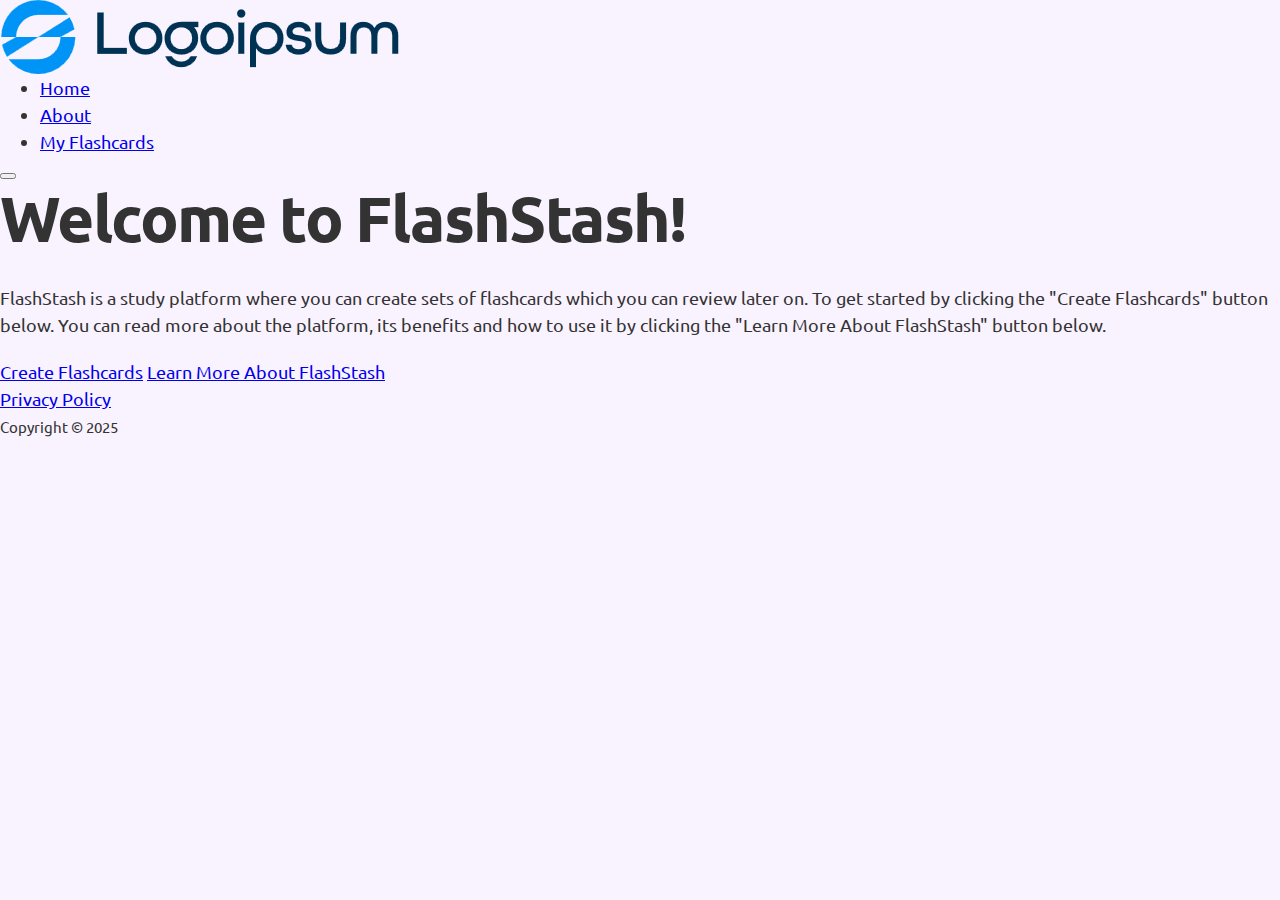
<file: index.html>
<!DOCTYPE html>
<html lang="en">
	<head>
		<meta http-equiv="Content-Type" content="text/html; charset=utf-8">
		<meta name="viewport" content="width=device-width, initial-scale=1.0">
		<title>FlashStash | Flashcard study platform</title>
		<meta name="description" content="FlashStash is a study platform where you can create sets of flashcards which you can review later on.">

		<!-- Stylesheets -->
		<link rel="preconnect" href="https://fonts.googleapis.com">
		<link rel="preconnect" href="https://fonts.gstatic.com" crossorigin>
		<link href="https://fonts.googleapis.com/css2?family=Ubuntu:ital,wght@0,300;0,400;0,500;0,700;1,300;1,400;1,500;1,700&display=swap" rel="stylesheet">
		<link rel="stylesheet" type="text/css" href="vendor/fontawesome-free-7.1.0-web/css/all.min.css">
		<link rel="stylesheet" type="text/css" href="css/reset.css">
		<link rel="stylesheet" type="text/css" href="css/styles.css">
	</head>
	<body>
		<header>
			<img src="images/logo-placeholder.png" alt="FlashStash Logo">

			<nav>
				<ul id="navigation-menu">
					<li><a href="/">Home</a></li>
					<li><a href="/about.html">About</a></li>
					<li><a href="/flashcards.html">My Flashcards</a></li>
				</ul>

				<!-- This button will function once I work on the JS code of my website. It is intended to toggle the navigation menu on mobile devices. -->
				<button type="button" aria-label="Show Navigation Menu" aria-controls="navigation-menu" aria-expanded="true">
					<span></span>
					<span></span>
					<span></span>
				</button>
			</nav>
		</header>

		<main>
			<header>
				<h1>Welcome to FlashStash!</h1>
				<p>FlashStash is a study platform where you can create sets of flashcards which you can review later on. To get started by clicking the "Create Flashcards" button below. You can read more about the platform, its benefits and how to use it by clicking the "Learn More About FlashStash" button below.</p>
				<div>
					<a href="/flashcards.html" class="button button-large">Create Flashcards</a>
					<a href="/about.html" class="button button-secondary button-large">Learn More About FlashStash</a>
				</div>
			</header>
		</main>

		<footer>
			<a href="/privacy-policy.html">Privacy Policy</a>
			<p><small>Copyright &copy; 2025</small></p>
		</footer>
	</body>
</html>
</file>
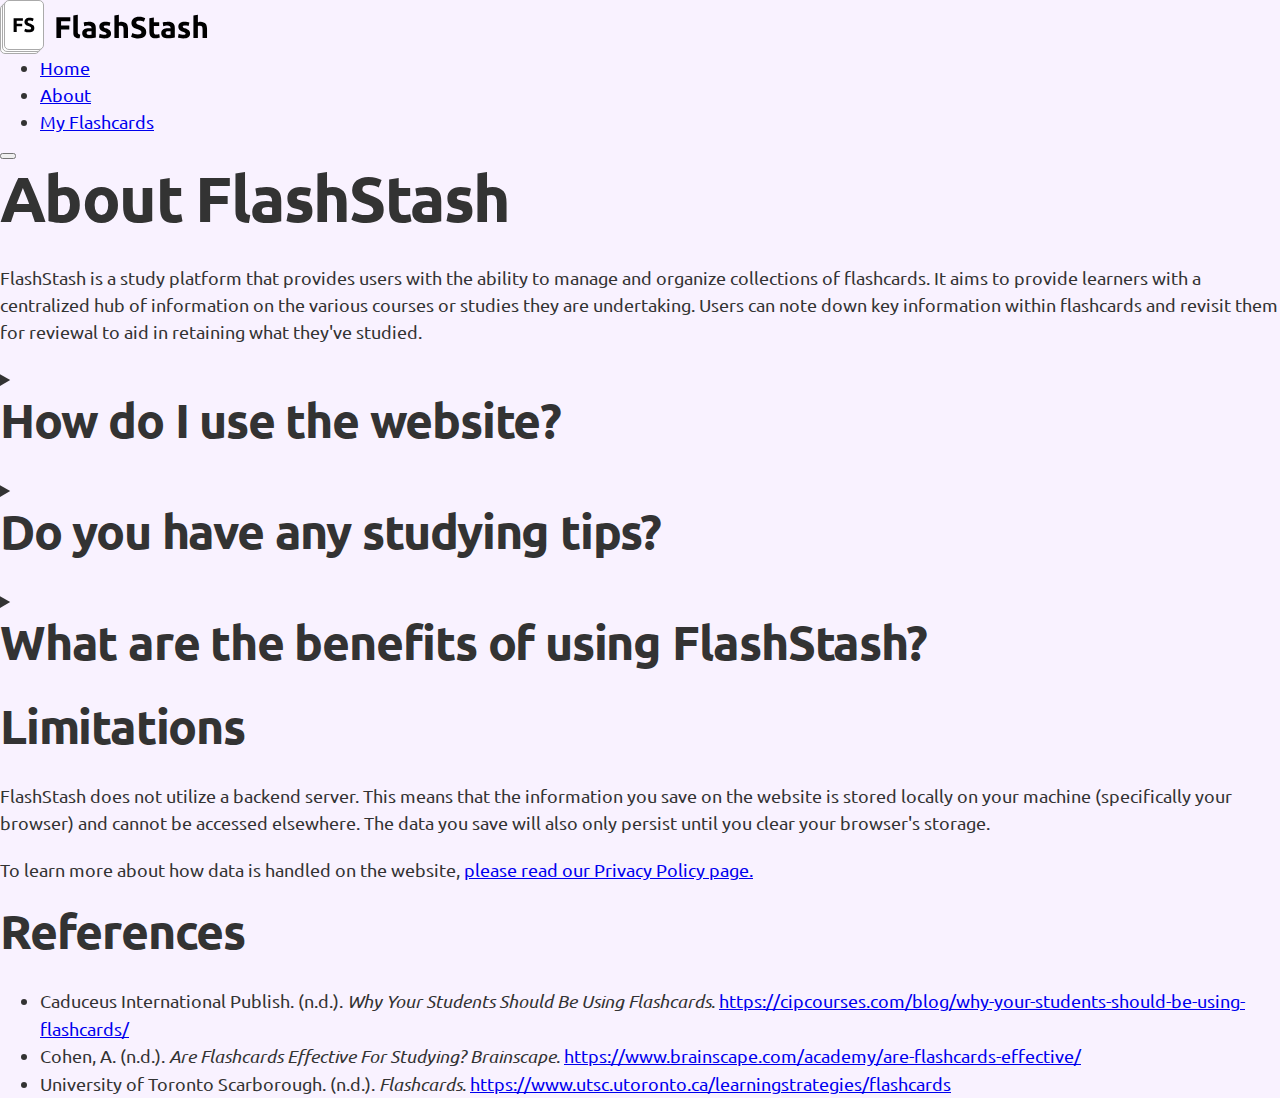
<file: about.html>
<!DOCTYPE html>
<html lang="en">
	<head>
		<meta http-equiv="Content-Type" content="text/html; charset=utf-8">
		<meta name="viewport" content="width=device-width, initial-scale=1.0">
		<title>FlashStash | About FlashStash</title>
		<meta name="description" content="FlashStash is a study platform where you can create sets of flashcards which you can review later on.">
		<link rel="icon" type="image/x-icon" href="images/favicon.ico">

		<!-- Stylesheets -->
		<link rel="preconnect" href="https://fonts.googleapis.com">
		<link rel="preconnect" href="https://fonts.gstatic.com" crossorigin>
		<link href="https://fonts.googleapis.com/css2?family=Ubuntu:ital,wght@0,300;0,400;0,500;0,700;1,300;1,400;1,500;1,700&display=swap" rel="stylesheet">
		<link rel="stylesheet" type="text/css" href="vendor/fontawesome-free-7.1.0-web/css/all.min.css">
		<link rel="stylesheet" type="text/css" href="css/reset.css">
		<link rel="stylesheet" type="text/css" href="css/styles.css">
	</head>
	<body>
		<header id="navigation-bar">
			<img class="site-logo" src="images/logo.svg" alt="FlashStash Logo">

			<nav id="site-navigation">
				<ul id="navigation-menu">
					<li><a href="/">Home</a></li>
					<li class="active"><a href="/about.html">About</a></li>
					<li><a href="/flashcards.html">My Flashcards</a></li>
				</ul>

				<!-- This button will function once I work on the JS code of my website. It is intended to toggle the navigation menu on mobile devices. -->
				<button id="navigation-toggle" type="button" aria-label="Show Navigation Menu" aria-controls="navigation-menu" aria-expanded="true">
					<span></span>
					<span></span>
					<span></span>
				</button>
			</nav>
		</header>

		<main>
			<section>
				<h1>About FlashStash</h1>
				<p>FlashStash is a study platform that provides users with the ability to manage and organize collections of flashcards. It aims to provide learners with a centralized hub of information on the various courses or studies they are undertaking. Users can note down key information within flashcards and revisit them for reviewal to aid in retaining what they've studied.</p>

				<details>
					<summary><h2>How do I use the website?</h2></summary>
					<p>To get started, <a href="/flashcards.html" target="_blank">go to the "My Flashcards" page</a> and create your first flashcard set. A flashcard set is effectively a category in which you can place flashcards under. This helps keep your flashcards organized. Once you've created a set, you can click the set and start creating flashcards within the set. You will be prompted to enter a question or a term. The question/term you enter will be saved and will be displayed on the front side of the flashcard. Next, you will be prompted to enter the answer or definition to the respective question or term you entered. The answer/definition you enter will be displayed on the back side of the flashcard.</p>
					<p>After you've created your flashcards, you can utilize your flashcards to recap what you've studied. You can quiz yourself by attempting to answer the question or define the term presented on a given flashcard. You can then verify if you answered correctly by flipping the flashcard to its back side (clicking on a flashcard flips it to its opposite side).</p>
				</details>

				<details>
					<summary><h2>Do you have any studying tips?</h2></summary>

					<h3>Be Organized</h3>
					<p>We recommend being as organized as possible with your flashcards. Label your flashcard sets appropriately. You can also add tags to your flashcards to further categorize them. For example, you can choose to create individual flashcard sets for every course you are taking. Then, use the unit numbers or topics in the course as tags for the flashcards under that given course.</p>

					<h3>Keep It Concise</h3>
					<p>Keep the information you store in flashcards concise. This helps you focus on the most important information or key concepts. If the topic is too difficult, you can optionally add hints in the frontside of your flashcards (University of Toronto Scarborough, n.d.).</p>

					<h3>Actively Recall</h3>
					<p>Instead of memorizing the information or answers, try to digest the underlying concept and explain it in your own words. This promotes active learning and helps you retain the information better (Cohen, n.d.).</p>
				</details>

				<details>
					<summary><h2>What are the benefits of using FlashStash?</h2></summary>

					<h3>Availability</h3>
					<p>You can access our website on any device that has a web browser (keep in mind that the flashcards you create are stored locally on your device).</p>

					<h3>Simplicity</h3>
					<p>Our platform is easy to use and doesn't overwhelm you with complex features. You can get started immediately without having to create an account.</p>

					<h3>Free</h3>
					<p>Our service is available to you at no cost.</p>

					<h3>Advantages of Flashcards</h3>
					<p>According to Caduceus International Publish (n.d.), studying with flashcards also provides the following benefits:</p>
					<ul>
						<li>Efficiency - the conciseness of information in flashcards prevents fatigue and aids your memory.</li>
						<li>Customizability - you can tailor the information on flashcards however you like.</li>
						<li>Versatility - you can create flashcards about any topic of your choice.</li>
					</ul>
				</details>

				<h2>Limitations</h2>
				<p>FlashStash does not utilize a backend server. This means that the information you save on the website is stored locally on your machine (specifically your browser) and cannot be accessed elsewhere. The data you save will also only persist until you clear your browser's storage.</p>
				<p>To learn more about how data is handled on the website, <a href="/privacy-policy.html">please read our Privacy Policy page.</a></p>

				<h2>References</h2>
				<ul>
					<li>Caduceus International Publish. (n.d.). <cite>Why Your Students Should Be Using Flashcards</cite>. <a href="https://cipcourses.com/blog/why-your-students-should-be-using-flashcards/" target="_blank">https://cipcourses.com/blog/why-your-students-should-be-using-flashcards/</a></li>
					<li>Cohen, A. (n.d.). <cite>Are Flashcards Effective For Studying? Brainscape</cite>. <a href="https://www.brainscape.com/academy/are-flashcards-effective/" target="_blank">https://www.brainscape.com/academy/are-flashcards-effective/</a></li>
					<li>University of Toronto Scarborough. (n.d.). <cite>Flashcards</cite>. <a href="https://www.utsc.utoronto.ca/learningstrategies/flashcards" target="_blank">https://www.utsc.utoronto.ca/learningstrategies/flashcards</a></li>
				</ul>
			</section>
		</main>
	</body>
</html>
</file>
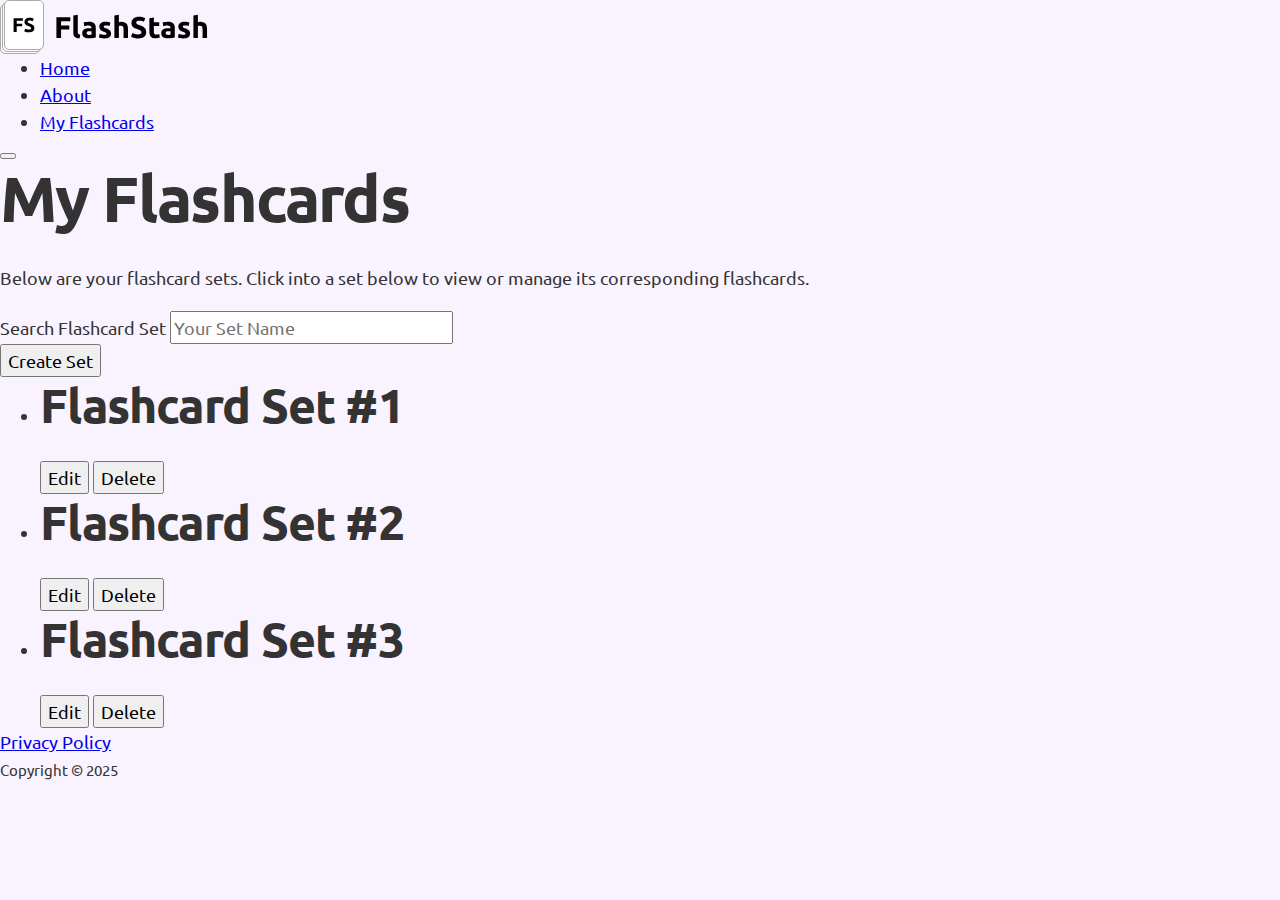
<file: flashcards.html>
<!DOCTYPE html>
<html lang="en">
	<head>
		<meta http-equiv="Content-Type" content="text/html; charset=utf-8">
		<meta name="viewport" content="width=device-width, initial-scale=1.0">
		<title>FlashStash | My Flashcards</title>
		<meta name="description" content="Manage or view your collection of flashcards on this page. Clicking on a flashcard set will display its corresponding flashcards.">
		<link rel="icon" type="image/x-icon" href="images/favicon.ico">

		<!-- Stylesheets -->
		<link rel="preconnect" href="https://fonts.googleapis.com">
		<link rel="preconnect" href="https://fonts.gstatic.com" crossorigin>
		<link href="https://fonts.googleapis.com/css2?family=Ubuntu:ital,wght@0,300;0,400;0,500;0,700;1,300;1,400;1,500;1,700&display=swap" rel="stylesheet">
		<link rel="stylesheet" type="text/css" href="vendor/fontawesome-free-7.1.0-web/css/all.min.css">
		<link rel="stylesheet" type="text/css" href="css/reset.css">
		<link rel="stylesheet" type="text/css" href="css/styles.css">
	</head>
	<body>
		<header>
			<img src="images/logo.svg" alt="FlashStash Logo">

			<nav>
				<ul id="navigation-menu">
					<li><a href="/">Home</a></li>
					<li><a href="/about.html">About</a></li>
					<li><a href="/flashcards.html">My Flashcards</a></li>
				</ul>

				<!-- This button will function once I work on the JS code of my website. It is intended to toggle the navigation menu on mobile devices. -->
				<button type="button" aria-label="Show Navigation Menu" aria-controls="navigation-menu" aria-expanded="true">
					<span></span>
					<span></span>
					<span></span>
				</button>
			</nav>
		</header>

		<main>
			<!-- Flashcard Sets View (Default View) -->
			<!-- This is the default view the user sees when they land on this page. Once I work on the JS code of the website, the user can click into a flashcard set and the page will switch to the Individual Flashcard Set view. -->
			<section id="flashcards-section">
				<h1>My Flashcards</h1>
				<p>Below are your flashcard sets. Click into a set below to view or manage its corresponding flashcards.</p>
				<div>
					<form id="sets-search-form" method="get">
						<label for="sets-search-keywords">Search Flashcard Set</label>
						<input id="sets-search-keywords" name="search" type="text" placeholder="Your Set Name">
					</form>

					<!-- This will open the dialog element when clicked once I work on the JS code of the website -->
					<button type="button">Create Set</button>
				</div>

				<!-- This dialog will function as intended once I work on the JS code of the website -->
				<dialog id="add-set-dialog" aria-labelledby="add-set-dialog-title">
					<button type="button" class="dialog-close-button">Close</button>

					<h2 id="add-set-dialog-title">Create Set</h2>
					<form id="add-set-form" method="dialog">
						<div class="form-control">
							<label for="add-set-name">Set Name</label>
							<input id="add-set-name" name="name" type="text" placeholder="Your Set Name" required autofocus>
						</div>

						<div class="form-buttons">
							<button type="submit" class="button">Create Set</button>
						</div>
					</form>
				</dialog>

				<!-- Once I work on the JS code of the website, this unordered list will load the flashcard sets from the local storage instead of containing hard-coded sets. -->
				<ul id="flashcard-sets">
					<li>
						<h2>Flashcard Set #1</h2>
						<!-- This buttons will function as indicated by their labels once I work on the JS code of the website. -->
						<div>
							<button type="button" aria-label="Edit Flashcard Set #1">Edit</button>
							<button type="button" aria-label="Edit Flashcard Set #1">Delete</button>
						</div>
					</li>

					<li>
						<h2>Flashcard Set #2</h2>
						<!-- This buttons will function as indicated by their labels once I work on the JS code of the website. -->
						<div>
							<button type="button" aria-label="Edit Flashcard Set #2">Edit</button>
							<button type="button" aria-label="Edit Flashcard Set #2">Delete</button>
						</div>
					</li>

					<li>
						<h2>Flashcard Set #3</h2>
						<!-- This buttons will function as indicated by their labels once I work on the JS code of the website. -->
						<div>
							<button type="button" aria-label="Edit Flashcard Set #3">Edit</button>
							<button type="button" aria-label="Edit Flashcard Set #3">Delete</button>
						</div>
					</li>
				</ul>

				<!-- This dialog will function as intended once I work on the JS code of the website -->
				<dialog id="edit-set-dialog" aria-labelledby="edit-set-dialog-title">
					<button type="button" class="dialog-close-button">Close</button>

					<h2 id="edit-set-dialog-title">Edit Set</h2>
					<form id="edit-set-form" method="dialog">
						<div class="form-control">
							<label for="edit-set-name">Set Name</label>
							<input id="edit-set-name" name="name" type="text" placeholder="Your Set Name" value="Flashcard Set #1" required autofocus>
						</div>

						<div class="form-buttons">
							<button type="submit" class="button">Save Changes</button>
						</div>
					</form>
				</dialog>

				<!-- This dialog will function as intended once I work on the JS code of the website -->
				<dialog id="delete-set-dialog" aria-labelledby="delete-set-dialog-title">
					<button type="button" class="dialog-close-button">Close</button>

					<h2 id="delete-set-dialog-title">Delete Set</h2>
					<form id="delete-set-form" method="dialog">
						<label>Are you sure you want to delete this set? This action cannot be reverted.</label>

						<div class="form-buttons">
							<button type="submit" class="button">Confirm</button>
							<button type="button" class="button button-secondary">Cancel</button>
						</div>
					</form>
				</dialog>
			</section>

			<!-- This template contains the contents of the "Individual Set" view and is intended to replace the contents of the #flashcards-section when a user clicks a set. This will also require JS code to work as intended. -->
			<template id="flashcards-view-template">
				<h1 id="flashcard-set-name">Set Name</h1>
				<div>
					<form id="cards-search-form" method="get">
						<label for="cards-search-keywords">Search for a Flashcard</label>
						<input id="cards-search-keywords" name="search" type="text" placeholder="Search keywords">
					</form>

					<!-- This will open the dialog element below when clicked once I work on the JS code of the website -->
					<button type="button" class="button">Add Flashcard</button>
				</div>

				<!-- This dialog will function as intended once I work on the JS code of the website -->
				<dialog id="add-flashcard-dialog" aria-labelledby="add-flashcard-dialog-title">
					<button type="button" class="dialog-close-button">Close</button>

					<h2 id="add-flashcard-dialog-title">Add Flashcard</h2>
					<form id="add-card-form" method="dialog">
						<div class="form-control">
							<label for="add-card-question">Question/Term</label>
							<input id="add-card-question" name="question" type="text" placeholder="What is FlashStash?" required autofocus>
						</div>

						<div class="form-control">
							<label for="add-card-answer">Answer/Definition</label>
							<input id="add-card-answer" name="answer" type="text" placeholder="FlashStash is a study platform that allows users to manage their own flashcards." required autofocus>
						</div>

						<div class="form-buttons">
							<button type="submit" class="button">Add Flashcard</button>
						</div>
					</form>
				</dialog>

				<!-- Once I work on the JS code of the website, this unordered list will load the flashcards from the local storage instead of containing hard-coded sets. -->
				<ul id="flashcards">
					<li>
						<dl>
							<dt>Flashcard #1 Question</dt>
							<dd aria-hidden="true">Answer to Flashcard #1 Question</dd>
						</dl>

						<!-- This is intended to be an element that fills up the entire card and will toggle the card once I work on the JS code of the website -->
						<button aria-label="Show Answer" aria-pressed="false"></button>

						<!-- This buttons will function as indicated by their labels once I work on the JS code of the website -->
						<div>
							<button type="button" aria-label="Edit Flashcard Set #1">Edit</button>
							<button type="button" aria-label="Edit Flashcard Set #1">Delete</button>
						</div>
					</li>

					<li>
						<dl>
							<dt>Flashcard #2 Question</dt>
							<dd aria-hidden="true">Answer to Flashcard #2 Question</dd>
						</dl>

						<!-- This is intended to be an element that fills up the entire card and will toggle the card once I work on the JS code of the website -->
						<button aria-label="Show Answer" aria-pressed="false"></button>

						<!-- This buttons will function as indicated by their labels once I work on the JS code of the website -->
						<div>
							<button type="button" aria-label="Edit Flashcard Set #2">Edit</button>
							<button type="button" aria-label="Edit Flashcard Set #2">Delete</button>
						</div>
					</li>

					<li>
						<dl>
							<dt>Flashcard #3 Question</dt>
							<dd aria-hidden="true">Answer to Flashcard #3 Question</dd>
						</dl>

						<!-- This is intended to be an element that fills up the entire card and will toggle the card once I work on the JS code of the website -->
						<button aria-label="Show Answer" aria-pressed="false"></button>

						<!-- This buttons will function as indicated by their labels once I work on the JS code of the website -->
						<div>
							<button type="button" aria-label="Edit Flashcard Set #3">Edit</button>
							<button type="button" aria-label="Edit Flashcard Set #3">Delete</button>
						</div>
					</li>
				</ul>

				<!-- This dialog will function as intended once I work on the JS code of the website -->
				<dialog id="edit-flashcard-dialog" aria-labelledby="edit-flashcard-dialog-title">
					<button type="button" class="dialog-close-button">Close</button>

					<h2 id="edit-flashcard-dialog-title">Edit Flashcard</h2>
					<form id="edit-card-form" method="dialog">
						<div class="form-control">
							<label for="edit-card-question">Question/Term</label>
							<input id="edit-card-question" name="question" type="text" placeholder="What is FlashStash?" value="Flashcard #1 Question" required autofocus>
						</div>

						<div class="form-control">
							<label for="edit-card-answer">Answer/Definition</label>
							<input id="edit-card-answer" name="answer" type="text" placeholder="FlashStash is a study platform that allows users to manage their own flashcards." value="Answer to Flashcard #1 Question" required autofocus>
						</div>

						<div class="form-buttons">
							<button type="submit" class="button">Save Changes</button>
						</div>
					</form>
				</dialog>

				<!-- This dialog will function as intended once I work on the JS code of the website -->
				<dialog id="delete-flashcard-dialog" aria-labelledby="edit-flashcard-dialog-title">
					<button type="button" class="dialog-close-button">Close</button>

					<h2 id="edit-flashcard-dialog-title">Delete Flashcard</h2>
					<form id="delete-card-form" method="dialog">
						<label>Are you sure you want to delete this flashcard? This action cannot be reverted.</label>

						<div class="form-buttons">
							<button type="submit" class="button">Confirm</button>
							<button type="button" class="button button-secondary">Cancel</button>
						</div>
					</form>
				</dialog>
			</template>

			<!-- This template will serve as the structure of the flashcards that will be dynamically added to the #flashcards element -->
			<!-- The text content and attribute values of these elements will be filled through JS -->
			<template id="flashcard-template">
				<li>
					<dl>
						<dt></dt>
						<dd aria-hidden="true"></dd>
					</dl>

					<!-- This is intended to be an element that fills up the entire card and will toggle the card once I work on the JS code of the website -->
					<button aria-label="Show Answer" aria-pressed="false"></button>

					<div>
						<button type="button" aria-label="">Edit</button>
						<button type="button" aria-label="">Delete</button>
					</div>
				</li>
			</template>
		</main>

		<footer>
			<a href="/privacy-policy.html">Privacy Policy</a>
			<p><small>Copyright &copy; 2025</small></p>
		</footer>
	</body>
</html>
</file>
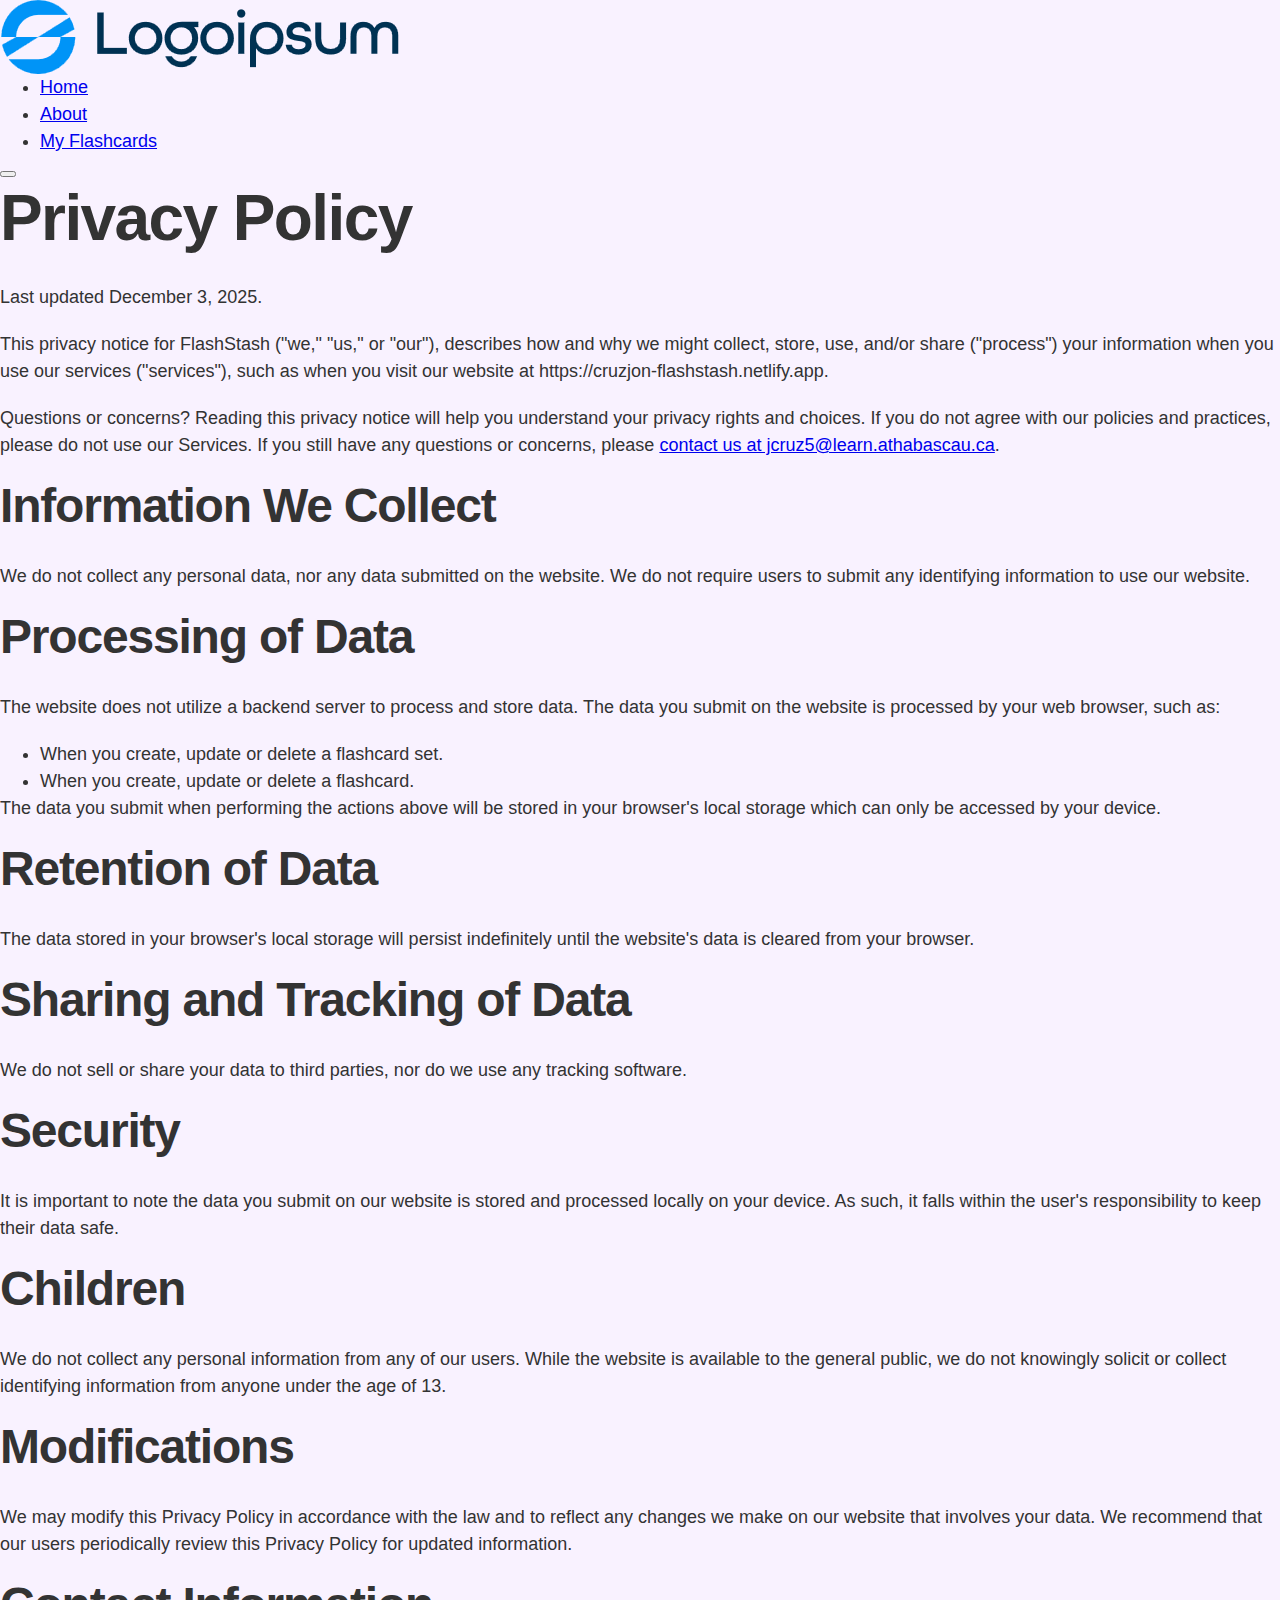
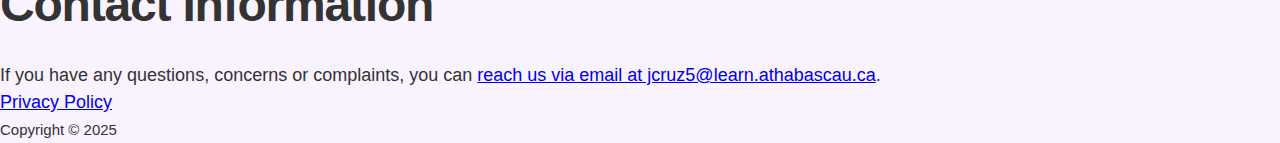
<file: privacy-policy.html>
<!DOCTYPE html>
<html lang="en">
	<head>
		<meta http-equiv="Content-Type" content="text/html; charset=utf-8">
		<meta name="viewport" content="width=device-width, initial-scale=1.0">
		<title>FlashStash | Privacy Policy</title>
		<meta name="description" content="This privacy notice for FlashStash describes how and why we might collect, store, use, and/or share your information when you use our services.">
		<link rel="stylesheet" type="text/css" href="css/reset.css">
		<link rel="stylesheet" type="text/css" href="css/styles.css">
	</head>
	<body>
		<header>
			<img src="images/logo-placeholder.png" alt="FlashStash Logo">

			<nav>
				<ul id="navigation-menu">
					<li><a href="/">Home</a></li>
					<li><a href="/about.html">About</a></li>
					<li><a href="/flashcards.html">My Flashcards</a></li>
				</ul>

				<!-- This button will function once I work on the JS code of my website. It is intended to toggle the navigation menu on mobile devices. -->
				<button type="button" aria-label="Show Navigation Menu" aria-controls="navigation-menu" aria-expanded="true">
					<span></span>
					<span></span>
					<span></span>
				</button>
			</nav>
		</header>

		<main>
			<section>
				<h1>Privacy Policy</h1>

				<p>Last updated December 3, 2025.</p>
				<p>This privacy notice for FlashStash ("we," "us," or "our"), describes how and why we might collect, store, use, and/or share ("process") your information when you use our services ("services"), such as when you visit our website at https://cruzjon-flashstash.netlify.app.</p>
				<p>Questions or concerns? Reading this privacy notice will help you understand your privacy rights and choices. If you do not agree with our policies and practices, please do not use our Services. If you still have any questions or concerns, please <a href="mailto:jcruz5@learn.athabascau.ca">contact us at jcruz5@learn.athabascau.ca</a>.</p>

				<h2>Information We Collect</h2>
				<p>We do not collect any personal data, nor any data submitted on the website. We do not require users to submit any identifying information to use our website.</p>

				<h2>Processing of Data</h2>
				<p>The website does not utilize a backend server to process and store data. The data you submit on the website is processed by your web browser, such as:</p>
				<ul>
					<li>When you create, update or delete a flashcard set.</li>
					<li>When you create, update or delete a flashcard.</li>
				</ul>
				<p>The data you submit when performing the actions above will be stored in your browser's local storage which can only be accessed by your device.</p>

				<h2>Retention of Data</h2>
				<p>The data stored in your browser's local storage will persist indefinitely until the website's data is cleared from your browser.</p>

				<h2>Sharing and Tracking of Data</h2>
				<p>We do not sell or share your data to third parties, nor do we use any tracking software.</p>

				<h2>Security</h2>
				<p>It is important to note the data you submit on our website is stored and processed locally on your device. As such, it falls within the user's responsibility to keep their data safe.</p>

				<h2>Children</h2>
				<p>We do not collect any personal information from any of our users. While the website is available to the general public, we do not knowingly solicit or collect identifying information from anyone under the age of 13.</p>

				<h2>Modifications</h2>
				<p>We may modify this Privacy Policy in accordance with the law and to reflect any changes we make on our website that involves your data. We recommend that our users periodically review this Privacy Policy for updated information.</p>

				<h2>Contact Information</h2>
				<p>If you have any questions, concerns or complaints, you can <a href="mailto:jcruz5@learn.athabascau.ca">reach us via email at jcruz5@learn.athabascau.ca</a>.</p>
			</section>
		</main>

		<footer>
			<a href="/privacy-policy.html">Privacy Policy</a>
			<p><small>Copyright &copy; 2025</small></p>
		</footer>
	</body>
</html>
</file>
<file: css/styles.css>
/*-----------------------------------
- Global Variables
-----------------------------------*/

:root {
	/* Color Palette */
	--color-white: #fff;
	--color-gray-lightest: #ddd;
	--color-gray-lighter: #ccc;
	--color-gray-light: #aaa;
	--color-gray: #999;
	--color-gray-dark: #666;
	--color-gray-darker: #333;
	--color-gray-darkest: #111;
	--color-black: #000;
	--color-purple-lightest: #f9f2ff;
	--color-purple-light: #b66fe5;
	--color-purple: #9257b9;
	--color-purple-dark: #7935a6;
	--color-purple-darkest: #49136d;
	--color-red: #da2525;

	/* Font Sizes */
	--font-size-h1: 2.625rem; /* 42px */
	--font-size-h2: 2.25rem; /* 36px */
	--font-size-h3: 1.75rem; /* 28px */
	--font-size-h4: 1.5rem; /* 24px */
	--font-size-h5: 1.3125rem; /* 21px */
	--font-size-h6: 1.125rem; /* 18px */
	--font-size-p: 1rem; /* 16px */
	--font-size-small: 0.75rem; /* 12px */

	/* Line Heights */
	--line-height-large: 1.5;
	--line-height-medium: 1.333;
	--line-height-small: 1.125;
}

@media all and (min-width: 1025px) {
	:root {
		--font-size-h1: 4rem; /* 64px */
		--font-size-h2: 3rem; /* 48px */
		--font-size-h3: 2.25rem; /* 36px */
		--font-size-h4: 1.75rem; /* 28px */
		--font-size-h5: 1.5rem; /* 24px */
		--font-size-h6: 1.3125rem; /* 21px */
		--font-size-p: 1.125rem; /* 18px */
		--font-size-small: 0.875rem; /* 14px */
	}
}

/*-----------------------------------
- Generael Styles
-----------------------------------*/

body {
	background-color: var(--color-purple-lightest);
	font-family: 'Ubuntu', 'Tahoma', sans-serif;
	font-size: var(--font-size-p);
	color: var(--color-gray-darker);
	line-height: var(--line-height-large);
}

h1, h2, h3, h4, h5, h6 {
	margin-bottom: 20px;
	font-weight: 700;
}

h1, h2, h3 {
	line-height: var(--line-height-small);
	letter-spacing: -0.025em;
}

h4, h5, h6 {
	line-height: var(--line-height-medium);
}

h1 {
	font-size: var(--font-size-h1);
}

h2 {
	font-size: var(--font-size-h2);
}

h3 {
	font-size: var(--font-size-h3);
}

h4 {
	font-size: var(--font-size-h4);
}

h5 {
	font-size: var(--font-size-h5);
}

h6 {
	font-size: var(--font-size-h6);
}

p {
	margin-bottom: 20px;
}

p:last-child {
	margin-bottom: 0;
}

@media all and (min-width: 1025px) {
	h1, h2, h3 {
		margin-bottom: 30px;
	}
}
</file>
